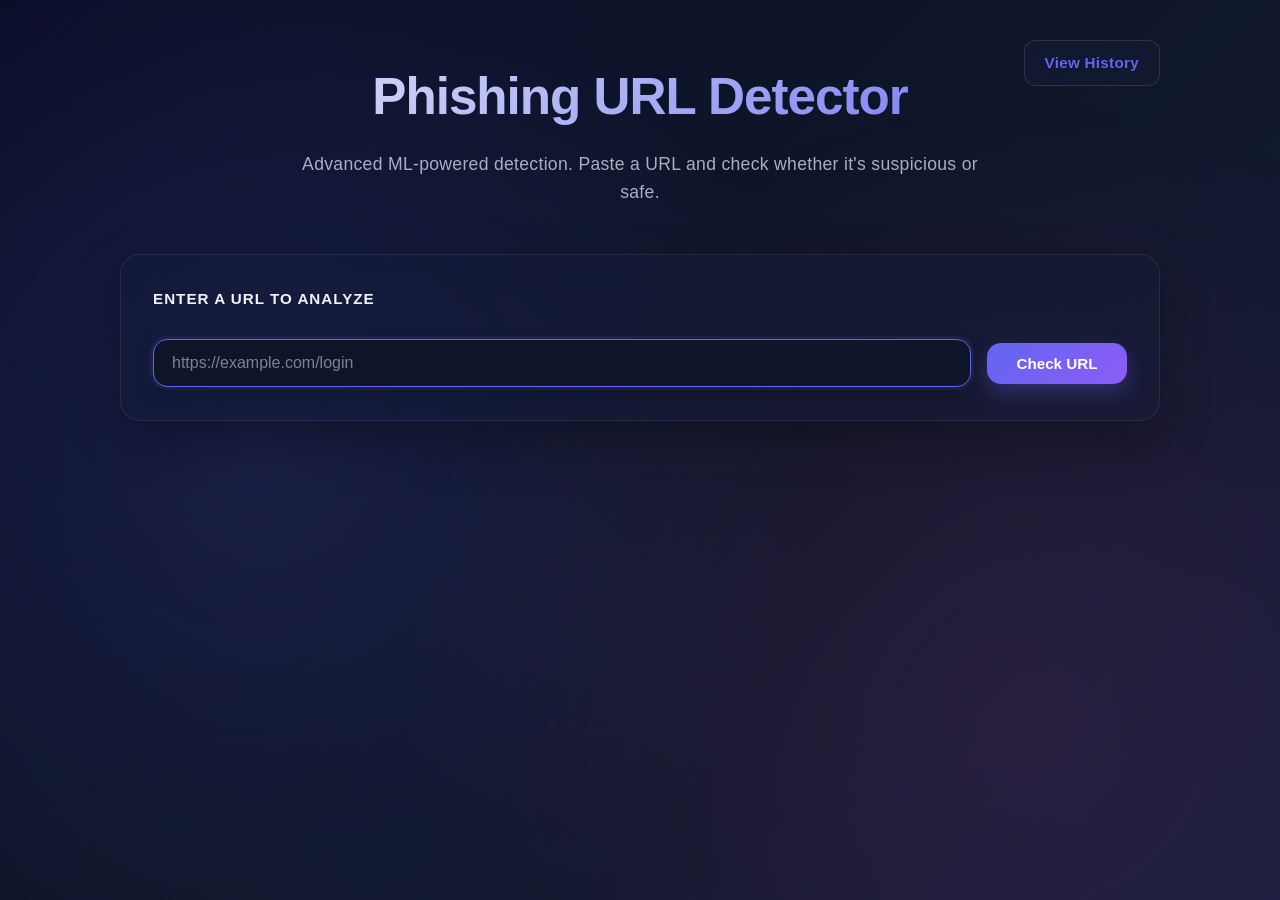
<file: frontend/index.html>
<!DOCTYPE html>
<html lang="en">
<head>
  <meta charset="UTF-8" />
  <meta name="viewport" content="width=device-width, initial-scale=1.0" />
  <meta name="description" content="Advanced phishing URL detector powered by machine learning. Check if a URL is safe or suspicious.">
  <title>Phishing URL Detector - ML-Powered Security</title>
  <link rel="stylesheet" href="styles.css" />
</head>
<body>
  <div class="page-shell">
    <header role="banner">
      <div class="header-top">
        <h1>Phishing URL Detector</h1>
        <a href="history.html" class="nav-link" aria-label="View URL check history">View History</a>
      </div>
      <p>Advanced ML-powered detection. Paste a URL and check whether it's suspicious or safe.</p>
    </header>

    <main role="main">
      <form id="url-form" class="card" autocomplete="off">
        <label for="url-input">Enter a URL to analyze</label>
        <div class="input-group">
          <input 
            id="url-input" 
            type="text" 
            placeholder="https://example.com/login" 
            aria-label="URL input field"
            autocomplete="off"
            spellcheck="false"
          />
          <button id="check-button" type="submit" aria-label="Check URL for phishing">Check URL</button>
        </div>
        <div id="error-message" class="message error hidden" role="alert" aria-live="polite" aria-atomic="true"></div>
      </form>

      <section id="result-card" class="card hidden" role="region" aria-label="Analysis results" aria-live="polite">
        <div class="result-header">
          <h2 id="result-status">Result</h2>
          <div id="risk-badge" class="badge" aria-label="Risk assessment">Analyzing...</div>
        </div>
        <div class="progress-shell">
          <div class="progress-track">
            <div id="progress-bar" class="progress-bar"></div>
          </div>
          <span id="progress-label" aria-label="Risk percentage">0%</span>
        </div>
        <div id="result-text" class="result-text"></div>
        <div id="reason-list" class="reason-list" role="list"></div>
      </section>

    </main>
  </div>

  <div id="spinner" class="spinner hidden" aria-hidden="true" role="status">
    <span class="sr-only">Analyzing URL...</span>
  </div>
  
  <style>
    .sr-only {
      position: absolute;
      width: 1px;
      height: 1px;
      padding: 0;
      margin: -1px;
      overflow: hidden;
      clip: rect(0, 0, 0, 0);
      white-space: nowrap;
      border-width: 0;
    }
  </style>
  
  <script src="script.js"></script>
</body>
</html>
</file>
<file: frontend/styles.css>
/* Modern Glassmorphism Design System */

:root {
  /* Color Palette - Modern & Vibrant */
  --bg-primary: #0a0e27;
  --bg-secondary: #0f1629;
  --bg-tertiary: #141d3b;
  --glass-dark: rgba(20, 29, 59, 0.4);
  --glass-lighter: rgba(30, 41, 80, 0.5);
  --border-light: rgba(255, 255, 255, 0.08);
  --border-medium: rgba(255, 255, 255, 0.12);
  --text-primary: #f0f4f8;
  --text-secondary: #a8afc4;
  --text-tertiary: #7a8392;
  
  /* Status Colors */
  --success: #10b981;
  --success-light: #6ee7b7;
  --danger: #ef4444;
  --danger-light: #f87171;
  --warning: #f59e0b;
  --warning-light: #fbbf24;
  
  /* Accent Colors */
  --accent-primary: #6366f1;
  --accent-secondary: #8b5cf6;
  --accent-tertiary: #ec4899;
  
  /* Shadows */
  --shadow-sm: 0 4px 6px rgba(0, 0, 0, 0.1);
  --shadow-md: 0 10px 25px rgba(0, 0, 0, 0.2);
  --shadow-lg: 0 20px 50px rgba(0, 0, 0, 0.3);
  --shadow-glow: 0 0 30px rgba(99, 102, 241, 0.2);
  
  /* Backdrop */
  --backdrop: blur(10px);
}

* {
  box-sizing: border-box;
}

html, body {
  min-height: 100%;
  margin: 0;
  padding: 0;
}

body {
  font-family: -apple-system, BlinkMacSystemFont, 'Segoe UI', Roboto, 'Helvetica Neue', sans-serif;
  background: linear-gradient(135deg, var(--bg-primary) 0%, var(--bg-secondary) 50%, var(--bg-tertiary) 100%);
  background-attachment: fixed;
  color: var(--text-primary);
  line-height: 1.6;
  letter-spacing: 0.3px;
  overflow-x: hidden;
}

/* Animated background gradients */
body::before {
  content: '';
  position: fixed;
  top: 0;
  left: 0;
  width: 100%;
  height: 100%;
  background: 
    radial-gradient(circle at 20% 50%, rgba(99, 102, 241, 0.15) 0%, transparent 50%),
    radial-gradient(circle at 80% 80%, rgba(236, 72, 153, 0.1) 0%, transparent 50%);
  pointer-events: none;
  animation: gradientShift 8s ease-in-out infinite;
  z-index: -1;
}

@keyframes gradientShift {
  0%, 100% { opacity: 1; }
  50% { opacity: 0.8; }
}

.page-shell {
  width: min(1040px, calc(100% - 32px));
  margin: 0 auto;
  padding: 40px 0 64px;
  animation: fadeInUp 0.8s ease-out;
}

@keyframes fadeInUp {
  from {
    opacity: 0;
    transform: translateY(20px);
  }
  to {
    opacity: 1;
    transform: translateY(0);
  }
}

/* Header Styles */
header {
  text-align: center;
  margin-bottom: 48px;
  position: relative;
  padding-top: 16px;
}

header h1 {
  margin: 0 0 12px;
  font-size: clamp(2.2rem, 4vw, 3.5rem);
  font-weight: 800;
  background: linear-gradient(135deg, var(--text-primary), var(--accent-primary));
  -webkit-background-clip: text;
  -webkit-text-fill-color: transparent;
  background-clip: text;
  letter-spacing: -1px;
  animation: slideInDown 0.8s ease-out;
}

header p {
  margin: 0;
  color: var(--text-secondary);
  max-width: 720px;
  margin-inline: auto;
  font-size: 1.1rem;
  animation: slideInUp 0.8s ease-out 0.1s both;
}

@keyframes slideInDown {
  from {
    opacity: 0;
    transform: translateY(-30px);
  }
  to {
    opacity: 1;
    transform: translateY(0);
  }
}

@keyframes slideInUp {
  from {
    opacity: 0;
    transform: translateY(30px);
  }
  to {
    opacity: 1;
    transform: translateY(0);
  }
}

.header-top {
  display: contents;
}

/* Navigation Link */
.nav-link {
  position: absolute;
  top: 0;
  right: 0;
  padding: 10px 20px;
  background: var(--glass-dark);
  border: 1px solid var(--border-medium);
  border-radius: 12px;
  color: var(--accent-primary);
  text-decoration: none;
  font-weight: 600;
  font-size: 0.95rem;
  transition: all 0.3s cubic-bezier(0.4, 0, 0.2, 1);
  white-space: nowrap;
  backdrop-filter: var(--backdrop);
}

.nav-link:hover {
  background: var(--glass-lighter);
  border-color: var(--accent-primary);
  transform: translateY(-2px);
  box-shadow: 0 8px 20px rgba(99, 102, 241, 0.2);
}

.nav-link:active {
  transform: translateY(0);
}

/* Card - Glassmorphism Container */
.card {
  background: var(--glass-dark);
  border: 1px solid var(--border-light);
  border-radius: 20px;
  box-shadow: var(--shadow-lg);
  padding: 32px;
  margin-bottom: 28px;
  backdrop-filter: var(--backdrop);
  -webkit-backdrop-filter: var(--backdrop);
  animation: fadeInUp 0.8s ease-out 0.2s both;
  transition: all 0.3s ease;
}

.card:hover {
  border-color: var(--border-medium);
  background: var(--glass-lighter);
}

/* Form Styles */
#url-form {
  display: grid;
  gap: 20px;
}

label {
  font-weight: 600;
  color: var(--text-primary);
  font-size: 0.95rem;
  text-transform: uppercase;
  letter-spacing: 1px;
  display: block;
  margin-bottom: 8px;
}

.input-group {
  display: grid;
  grid-template-columns: 1fr auto;
  gap: 16px;
  align-items: center;
}

/* Input Styling */
input[type="text"] {
  width: 100%;
  padding: 14px 18px;
  border: 1px solid var(--border-medium);
  border-radius: 14px;
  background: rgba(15, 23, 42, 0.8);
  color: var(--text-primary);
  font-size: 1rem;
  transition: all 0.3s ease;
  backdrop-filter: var(--backdrop);
}

input[type="text"]::placeholder {
  color: var(--text-tertiary);
}

input[type="text"]:focus {
  outline: none;
  border-color: var(--accent-primary);
  background: rgba(15, 23, 42, 0.95);
  box-shadow: 0 0 0 3px rgba(99, 102, 241, 0.1), var(--shadow-md);
  transform: translateY(-1px);
}

/* Button Styling */
button {
  border: none;
  padding: 12px 28px;
  border-radius: 14px;
  background: linear-gradient(135deg, var(--accent-primary), var(--accent-secondary));
  color: white;
  font-weight: 700;
  cursor: pointer;
  min-width: 140px;
  font-size: 0.95rem;
  transition: all 0.3s cubic-bezier(0.4, 0, 0.2, 1);
  box-shadow: 0 8px 20px rgba(99, 102, 241, 0.3);
  position: relative;
  overflow: hidden;
}

button::before {
  content: '';
  position: absolute;
  top: 50%;
  left: 50%;
  width: 0;
  height: 0;
  border-radius: 50%;
  background: rgba(255, 255, 255, 0.2);
  transform: translate(-50%, -50%);
  transition: width 0.6s, height 0.6s;
}

button:hover::before {
  width: 300px;
  height: 300px;
}

button:hover {
  transform: translateY(-2px);
  box-shadow: 0 12px 30px rgba(99, 102, 241, 0.4);
}

button:active {
  transform: translateY(0);
  box-shadow: 0 4px 12px rgba(99, 102, 241, 0.3);
}

.button-group {
  display: flex;
  gap: 12px;
}

/* Delete Button */
.delete-btn {
  padding: 8px 14px;
  min-width: auto;
  font-size: 0.85rem;
  background: linear-gradient(135deg, var(--danger), var(--danger-light));
  box-shadow: 0 6px 16px rgba(239, 68, 68, 0.25);
}

.delete-btn:hover {
  box-shadow: 0 10px 25px rgba(239, 68, 68, 0.35);
  transform: translateY(-2px);
}

/* Danger Button */
.danger-btn {
  background: linear-gradient(135deg, var(--danger), var(--danger-light));
  padding: 0 20px;
  min-width: auto;
  box-shadow: 0 8px 20px rgba(239, 68, 68, 0.3);
}

.danger-btn:hover {
  box-shadow: 0 12px 30px rgba(239, 68, 68, 0.4);
}

.danger-btn.hidden {
  display: none;
}

/* Messages */
.message {
  padding: 14px 18px;
  border-radius: 14px;
  font-size: 0.95rem;
  animation: slideInDown 0.4s ease-out;
  border-left: 4px solid;
}

.message.error {
  background: rgba(239, 68, 68, 0.1);
  color: var(--danger-light);
  border-color: var(--danger);
}

.message.success {
  background: rgba(16, 185, 129, 0.1);
  color: var(--success-light);
  border-color: var(--success);
}

/* Utility */
.hidden {
  display: none !important;
}

/* Result Section */
.result-header {
  display: flex;
  align-items: center;
  justify-content: space-between;
  gap: 20px;
  margin-bottom: 24px;
  padding-bottom: 20px;
  border-bottom: 1px solid var(--border-light);
}

.result-header h2 {
  margin: 0;
  font-size: 1.8rem;
  background: linear-gradient(135deg, var(--text-primary), var(--accent-primary));
  -webkit-background-clip: text;
  -webkit-text-fill-color: transparent;
  background-clip: text;
}

.badge {
  padding: 12px 20px;
  border-radius: 50px;
  font-weight: 700;
  font-size: 0.95rem;
  text-transform: uppercase;
  letter-spacing: 1px;
  background: rgba(99, 102, 241, 0.15);
  color: var(--accent-primary);
  border: 1px solid rgba(99, 102, 241, 0.3);
  animation: pulse 2s ease-in-out infinite;
}

@keyframes pulse {
  0%, 100% { 
    box-shadow: 0 0 0 0 rgba(99, 102, 241, 0.3);
  }
  50% {
    box-shadow: 0 0 0 8px rgba(99, 102, 241, 0.1);
  }
}

/* Progress Bar */
.progress-shell {
  display: grid;
  gap: 12px;
}

.progress-track {
  width: 100%;
  height: 8px;
  border-radius: 999px;
  background: var(--glass-dark);
  border: 1px solid var(--border-light);
  overflow: hidden;
  box-shadow: inset 0 2px 4px rgba(0, 0, 0, 0.2);
}

.progress-bar {
  height: 100%;
  width: 0;
  background: linear-gradient(90deg, var(--success-light), var(--warning-light), var(--danger-light));
  border-radius: 999px;
  transition: width 0.8s cubic-bezier(0.4, 0, 0.2, 1);
  box-shadow: 0 0 10px rgba(99, 102, 241, 0.5);
}

#progress-label {
  text-align: right;
  color: var(--text-secondary);
  font-size: 0.95rem;
  font-weight: 600;
}

/* Result Text */
.result-text {
  color: var(--text-primary);
  line-height: 1.8;
  margin-bottom: 20px;
  font-size: 1.05rem;
}

/* Reasons List */
.reason-list {
  margin-top: 20px;
  display: grid;
  gap: 10px;
}

.reason-item {
  background: var(--glass-lighter);
  border-left: 4px solid var(--accent-primary);
  padding: 14px 16px;
  border-radius: 12px;
  transition: all 0.3s ease;
  animation: slideInUp 0.4s ease-out;
}

.reason-item:hover {
  background: rgba(99, 102, 241, 0.15);
  transform: translateX(4px);
}

/* History Styles */
.history-header {
  display: flex;
  align-items: center;
  justify-content: space-between;
  gap: 20px;
  margin-bottom: 24px;
  padding-bottom: 20px;
  border-bottom: 1px solid var(--border-light);
}

.history-header h2 {
  margin: 0;
  font-size: 1.8rem;
  color: var(--text-primary);
}

.history-shell {
  overflow-x: auto;
}

table {
  width: 100%;
  border-collapse: collapse;
  min-width: 560px;
}

th, td {
  padding: 16px 18px;
  text-align: left;
  border-bottom: 1px solid var(--border-light);
  transition: all 0.3s ease;
}

th {
  color: var(--text-secondary);
  font-size: 0.9rem;
  letter-spacing: 1.5px;
  text-transform: uppercase;
  font-weight: 700;
  background: var(--glass-dark);
  position: sticky;
  top: 0;
}

td {
  color: var(--text-primary);
  font-size: 0.95rem;
}

tr {
  transition: all 0.2s ease;
}

tr:hover {
  background: rgba(99, 102, 241, 0.08);
}

td a {
  color: var(--accent-primary);
  text-decoration: none;
  transition: all 0.2s ease;
  word-break: break-all;
  font-weight: 500;
}

td a:hover {
  color: var(--accent-secondary);
  text-decoration: underline;
  text-decoration-thickness: 2px;
  text-underline-offset: 4px;
}

.status-safe {
  color: var(--success-light);
  font-weight: 700;
  text-transform: uppercase;
  letter-spacing: 0.5px;
}

.status-phishing {
  color: var(--danger-light);
  font-weight: 700;
  text-transform: uppercase;
  letter-spacing: 0.5px;
}

/* Spinner */
.spinner {
  position: fixed;
  inset: 0;
  background: rgba(10, 14, 39, 0.6);
  display: grid;
  place-items: center;
  z-index: 1000;
  backdrop-filter: blur(5px);
  animation: fadeIn 0.3s ease-out;
}

@keyframes fadeIn {
  from {
    opacity: 0;
  }
  to {
    opacity: 1;
  }
}

.spinner::after {
  content: "";
  width: 60px;
  height: 60px;
  border: 4px solid rgba(255, 255, 255, 0.1);
  border-top: 4px solid var(--accent-primary);
  border-radius: 50%;
  animation: spin 1s linear infinite;
  box-shadow: 0 0 20px rgba(99, 102, 241, 0.4);
}

@keyframes spin {
  to { transform: rotate(360deg); }
}

/* Responsive Design */
@media (max-width: 680px) {
  .page-shell {
    padding: 24px 0 48px;
  }

  header {
    padding-top: 50px;
    margin-bottom: 36px;
  }

  header h1 {
    font-size: clamp(1.8rem, 3vw, 2.5rem);
  }

  header p {
    font-size: 0.95rem;
  }

  .nav-link {
    position: static;
    display: inline-block;
    margin-top: 16px;
    font-size: 0.85rem;
    padding: 8px 16px;
  }

  .card {
    padding: 24px;
    margin-bottom: 20px;
  }

  .input-group {
    grid-template-columns: 1fr;
    gap: 12px;
  }

  button {
    width: 100%;
    min-width: unset;
  }

  label {
    font-size: 0.9rem;
  }

  .result-header {
    flex-direction: column;
    align-items: flex-start;
    gap: 12px;
  }

  .result-header h2 {
    font-size: 1.5rem;
  }

  .badge {
    align-self: flex-start;
    padding: 8px 16px;
    font-size: 0.85rem;
  }

  .history-header {
    flex-direction: column;
    align-items: flex-start;
    gap: 12px;
  }

  .button-group {
    flex-direction: column;
    width: 100%;
  }

  .button-group button {
    width: 100%;
  }

  th, td {
    padding: 12px 10px;
    font-size: 0.85rem;
  }
}

@media (max-width: 480px) {
  .page-shell {
    width: calc(100% - 16px);
    padding: 16px 0 32px;
  }

  header {
    padding-top: 24px;
    margin-bottom: 24px;
  }

  .card {
    padding: 18px;
    border-radius: 16px;
  }

  #url-form {
    gap: 14px;
  }

  label {
    font-size: 0.85rem;
  }

  input[type="text"] {
    font-size: 16px; /* Prevents zoom on iOS */
    padding: 12px 14px;
  }

  button {
    padding: 10px 20px;
  }

  .result-header {
    margin-bottom: 16px;
    padding-bottom: 12px;
  }
}
</file>
